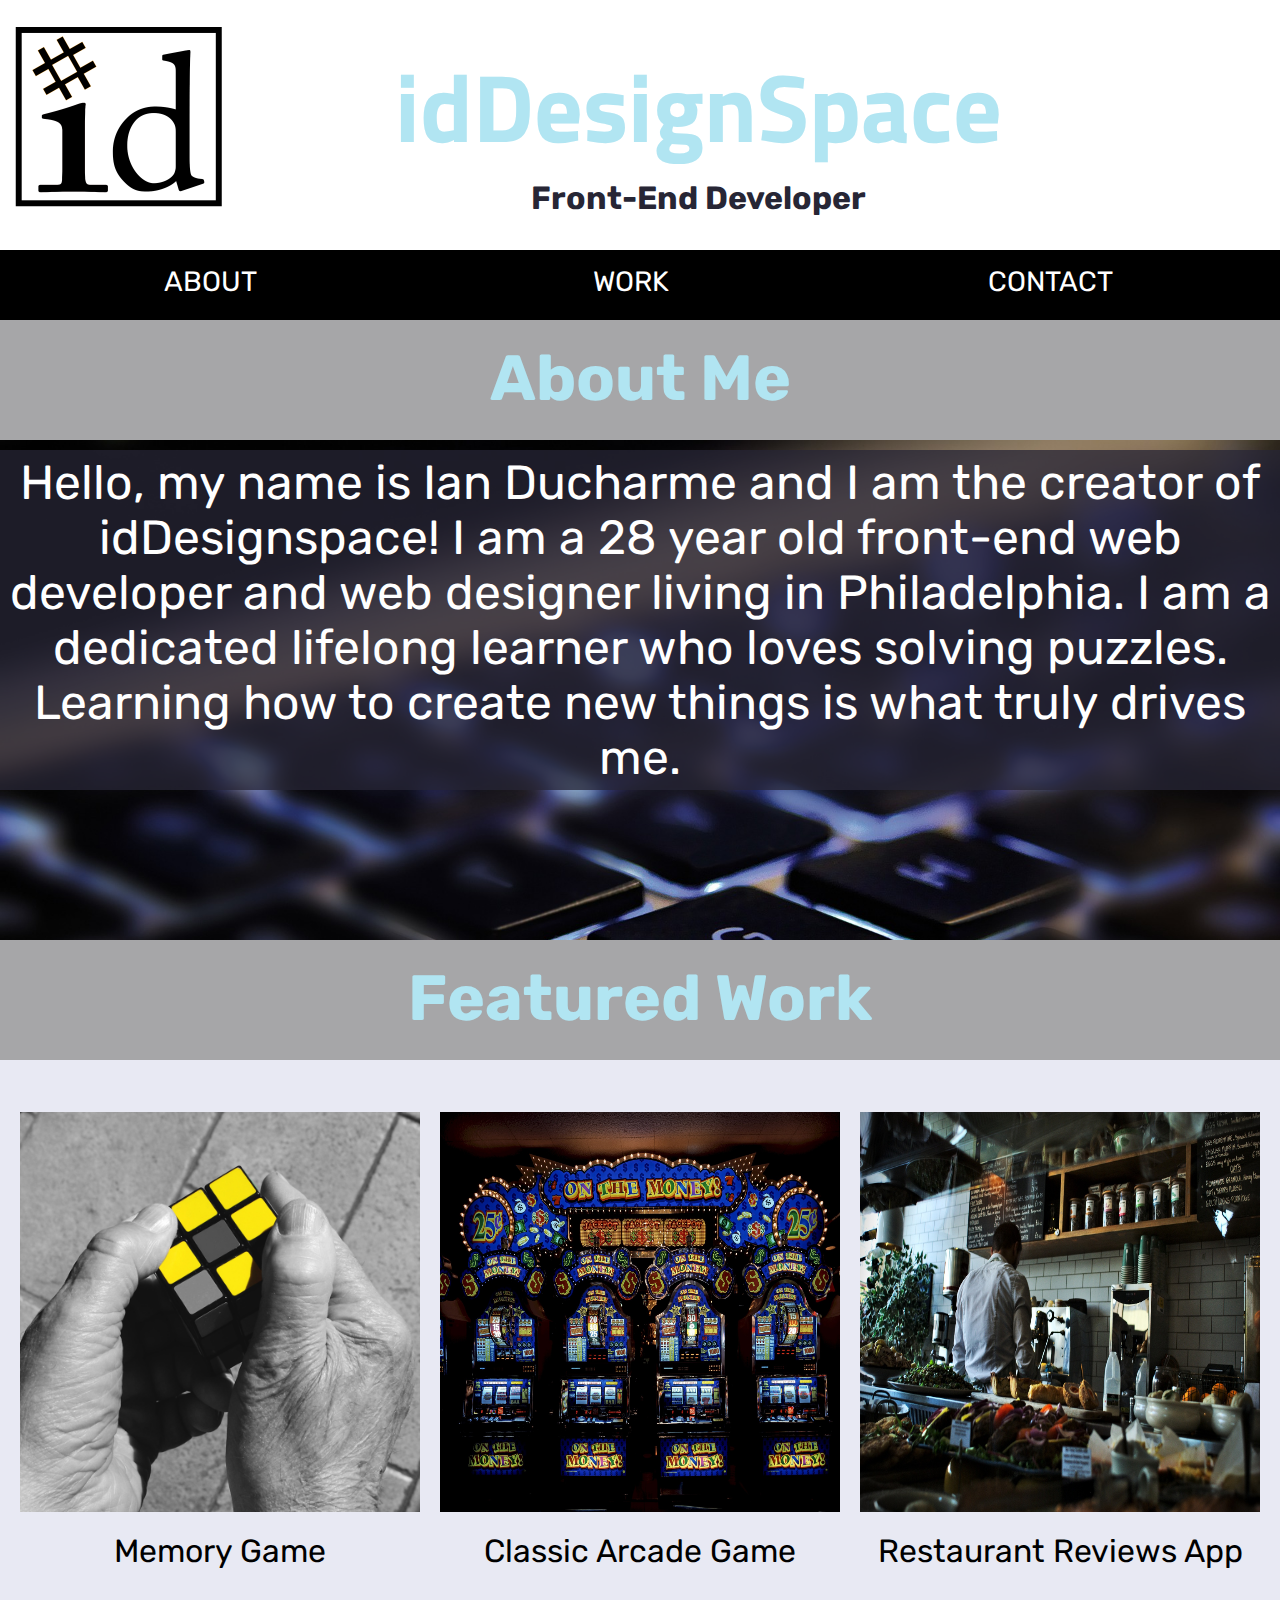
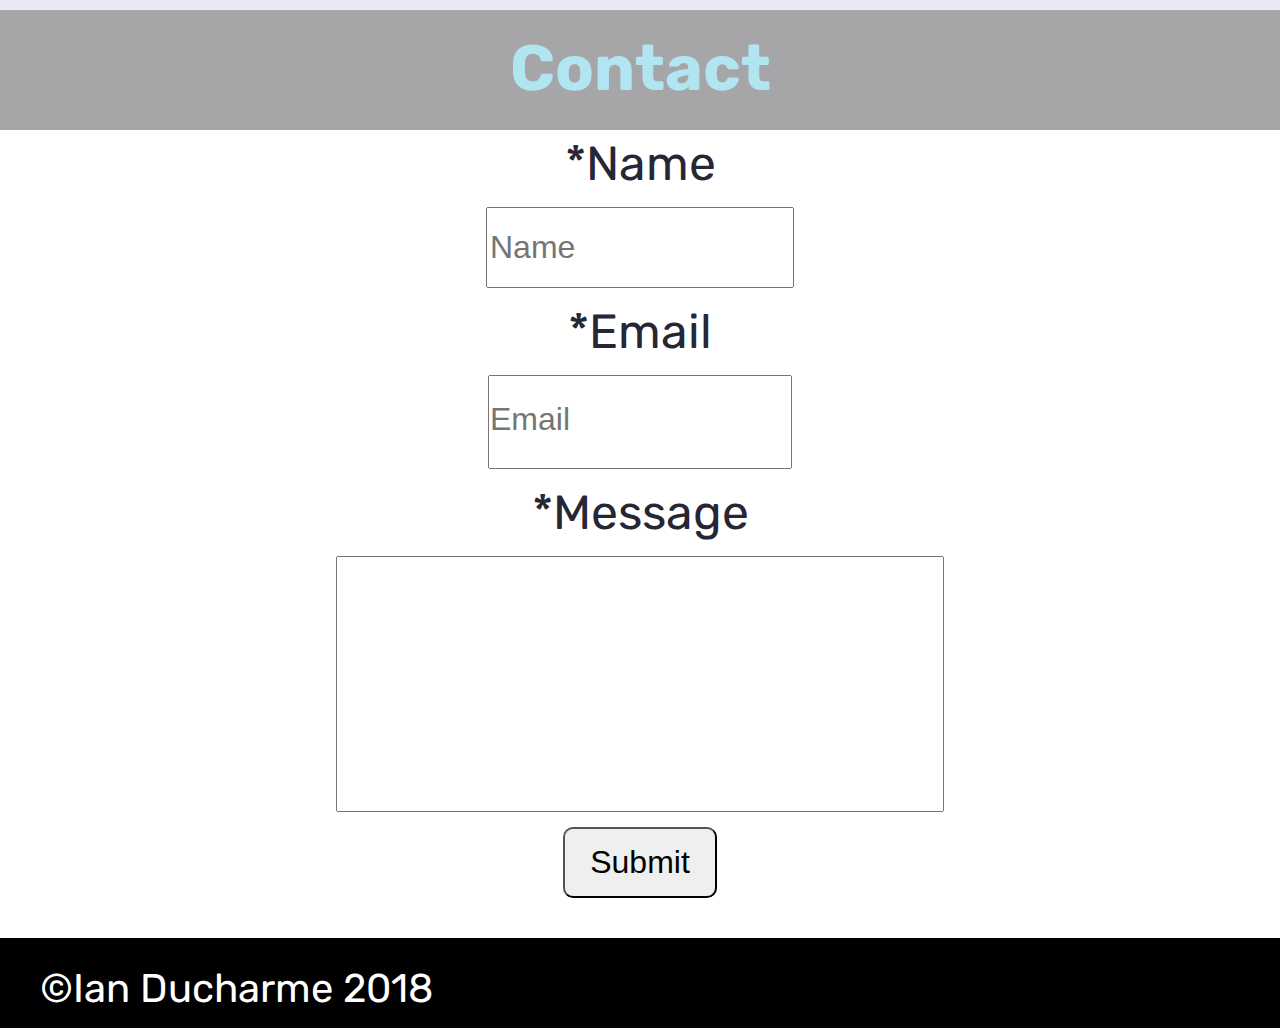
<file: html/index.html>
<!DOCTYPE html>
<html lang="en">
  <head>
    <meta charset="UTF-8">
    <meta name="viewport" content="width=device-width,initial-scale=1">
    <title>idDesignSpace || Front-End Developer</title>
    <meta name="idDesignSpace" content="Web Portfolio">
    <meta name="idDesignSpace's Front end Development Portfolio" content="A collection of web development projects showcasing my skills as both a designer and a developer">
    <meta name="keywords" content="Front end web development,web design,web developer">
    <link rel="stylesheet" href="../css/styles.css" type="text/css">
    <link href="https://fonts.googleapis.com/css?family=Rubik|Titillium+Web" rel="stylesheet">
    <link rel="stylesheet" href="https://use.fontawesome.com/releases/v5.2.0/css/all.css" integrity="sha384-hWVjflwFxL6sNzntih27bfxkr27PmbbK/iSvJ+a4+0owXq79v+lsFkW54bOGbiDQ" crossorigin="anonymous">
  </head>
    <body>
      <header class="header" role="banner">
        <div class="header_container">
          <img class="header_logo" src="../img/iddesignspacelogo.png" alt="idDesignSpace Logo" height="100">
          <div class="header_title_container">
            <h1 class="header_title">idDesignSpace</h1>
            <h2 class="header_subtitle">Front-End Developer</h2>
          </div>
        </div>
      </header>

      <nav class="nav" role="navigation">
        <ul class="nav_list">
          <li class="nav_item"><a href="#about">About</a></li>
          <li class="nav_item"><a href="#work">Work</a></li>
          <li class="nav_item"><a href="#contact">Contact</a></li>
        </ul>
      </nav>

      <main role="main">
        <article>
          <section class="content">
            <section class="about" id-"about">
              <h2>About Me</h2>
              <div class="about_container">
                <p>Hello, my name is Ian Ducharme and I am the creator of idDesignspace! I am a 28 year old front-end web developer and web designer living in Philadelphia. I am a dedicated lifelong learner who loves solving puzzles. Learning how to create new things is what truly drives me.</p>
              </div>
            </section>

            <section class="featured_work" id="work">
              <h2 class="featured_work_title">Featured Work</h2>
              <div class="featured_work_container">
                <div class="memory_container">
                  <a href="https://github.com/udacity/fend-project-memory-game.git"><img src="../img/memory-game.jpg" height="250" width="250" alt="Memory Game"></a>
                  <a href="https://github.com/udacity/fend-project-memory-game.git">Memory Game</a>
                </div>
                <div class="arcade_container">
                  <a href="https://github.com/udacity/frontend-nanodegree-arcade-game.git"><img src="../img/arcade-game.jpg" height="250"  width="250" alt="Classic Arcade Game"></a>
                  <a href="https://github.com/udacity/frontend-nanodegree-arcade-game.git">Classic Arcade Game</a>
                </div>
                <div class="review_app_container">
                  <a href="https://github.com/udacity/mws-restaurant-stage-1.git"><img src="../img/restaurant.jpg" height="250" width="250" alt="Restaurant Reviews App"></a>
                  <a href="https://github.com/udacity/mws-restaurant-stage-1.git">Restaurant Reviews App</a>
                </div>
              </div>
            </section>
            <section class="contact" id="contact">
              <h2>Contact</h2>
              <div class="contact_container">
                <form class="form" for="contact" id="contact">
                  <div class="box">
                    <label >*Name</label>
                  </div>
                  <div class="box">
                    <input type="text" for="contact" placeholder="Name" id="name_input"></input>
                  </div>
                  <div class="box">
                    <label >*Email</label>
                  </div>
                  <div class="box">
                    <input type="email" placeholder="Email" class="box" id="email_input"></input>
                  </div>
                  <div class="box">
                    <label >*Message</label>
                  </div>
                  <div class="box message_container">
                    <input type="text" name="message" id="message_input" class="message_box"></input>
                  </div>
                  <div class="box submit">
                    <input type="submit" id="submit-input"></input>
                  </div>
              </form>
            </div>
            </section>
            <footer class="footer" role="contentinfo">
              <ul class="footer_list">
                <li class="footer_item">&copy;Ian Ducharme 2018</li>
                <li><i class="fab fa-github footer_item"></i></li>
                <li><i class="fab fa-linkedin footer_item"></i></li>
                <li><i class="fab fa-codepen footer_item"></i></li>
              </ul>
            </footer>
          </section>
        </article>
      </main>
  </body>
</html>
</file>
<file: css/styles.css>
/*
 *
 * CSS Hex Colors
 *#e8e9f3
 *#cecece
 *#a6a6a8
 *#272635
 *#b1e5f2
 *
 */

body,
html {
  margin: 0;
  padding: 0;
  width: 100%;
  height: 100%;
}

body {
  font-family: 'Rubik', sans-serif;
  color: #272635;
  background-color: white;
}

header,
nav,
footer,
section,
article,
div {
  box-sizing: border-box;
}

h1,
h2,
h3 {
  margin: 0;
}

a {
  text-decoration: none;
}

ul {
  margin:0;
  list-style: none;
}

/*Header*/

.header {
  width: 100%;
  background-color: white;

}
.header_container {
  width: 100%;
  display: flex;
  flex-wrap: wrap;
}
.header_title_container {
  display: flex;
  justify-content: center;
  align-items: center;
  flex-direction: column;
  margin: 0;
}
.header_title {
  font-family: 'Titillium Web', sans-serif;
  font-size: 2em;
  font-weight: 00;
  color: #b1e5f2;
}
.header_subtitle {
  font-size: .8em;
}


/*Nav Bar*/
.nav {
  background-color: black;
  height: 50px;
  width: 100%;
  display: flex;
  justify-content: flex-start;

}

.nav_list {
  margin: 0;
  width: 100%;
  display: flex;
  flex-direction: row;
  justify-content: start;
  padding-left: 10px;
  padding-right: 10px;
}

.nav_item {
  margin: 0;
  display: inline-block;
  width: 33.33%;
  text-align: center;
  line-height: 24px;
  padding: 10px 24px 10px 5px;
  text-transform: uppercase;
}
.nav_item a {
  color: white;
  font-size: 18px;
}
 a:hover {
   color: red;
}


/*About*/
.about {
  height: 100%;
  display: flex;
  flex-direction: column;
  align-items: center;
}

.about_container {
  height: 100%;
  background-image: url("../img/technology.jpg");
  background-size: 100%;
  background-repeat: no-repeat;
  text-align: center;
  margin:0;
}
.about h2 {
  height:40px;
  width:100%;
  background-color: #a6a6a8;
  text-align: center;
  margin: 0;
  padding-top: 10px;
  color: #b1e5f2;

}
.about p {
  font-size: .9em;
  line-height: 23px;
  padding: 5px;
  background-color: rgb(39, 38, 53,.75);
  color: white;
  margin: 0;
}

/*Featured Work*/

.featured_work {
  margin: 0;
}

.featured_work_title {
  height: 40px;
  background-color: #a6a6a8;
  text-align: center;
  margin: 0;
  padding-top: 10px;
  color: #b1e5f2;
}
.featured_work_container {
  padding: 20px 0 30px 0;
  width: 100%;
  display: flex;
  justify-content: center;
  flex-direction: column;
  align-items: center;
  background-color: #e8e9f3;

}
.featured_work a {
  color: black;
  padding: 2px 0 10px 0;
}

.memory_container {
  display:flex;
  flex-direction: column;
  align-items: center;
}
.arcade_container {
  display:flex;
  flex-direction: column;
  align-items: center;
}

.review_app_container {
  display:flex;
  flex-direction: column;
  align-items: center;

}

/* Contact */
.contact h2 {
  height: 40px;
  width: 100%;
  background-color: #a6a6a8;
  text-align: center;
  margin: 0;
  padding-top: 10px;
  color: #b1e5f2;
}
.contact_container {
  width: 100%;
  text-align: center;
}
.form {
  width: 100%;
  display: flex;
  flex-direction: column;
  justify-content: center;
  align-items: center;
  margin-bottom: 30px;
}
.box {
  padding: 5px 0 10px 0;
}

#message_input {
  height: 200px;
  width: 250px;
}

#submit-input {
  padding: 10px 20px 10px 20px;
  border-radius: 10px;
}


/*Footer*/
.footer {
  background-color: black;
  height: 50px;
  color: white;
}

.footer_list {
  height: 100%;
  display: flex;
  flex-direction: row;
  justify-content: start;
  align-items: center;
}
.footer_item {
  display: inline-block;
}
.fab {
  padding: 10px;
}



/*Responsive Styles*/

@media screen and (min-width:525px) {
  
  .header_title_container {
  width: 70%;
  }

  .header_logo {
    height: 150px;
  }

  .header_title {
    font-size: 3.75em;
  }

  .header_subtitle {
    font-size: 1.5em;
  }

  /*Nav Bar  */

  .nav {
    height: 70px;
  }

  .nav_list {
    padding-top: 10px;
  }

  .nav_item a {
    font-size: 28px;
  }

  /*About*/

  .about h2 {
    height: 80px;
    padding-top: 20px;
    font-size: 2.5em;
  }

  .about_container {
    height: 100%;
    background-size: 100%;
    background-repeat: no-repeat;
    text-align: center;
    margin: 0;
    padding-top: 10px;
  }

  .about p {
    font-size: 2em;
    line-height: 35px;
  }

  /*Featured Work*/
  .featured_work_title {
    height: 80px;
    padding-top:20px;
    font-size: 3em;
  }

  .featured_work a {
    font-size: 1.25em;
  }

  /*Contact*/

  .contact h2 {
    height: 80px;
    padding-top: 20px;
    font-size: 3em;
  }

  .contact label {
    font-size: 1.5em;
  }

  #name_input {
    width: 300px;
    height: 75px;
  }

  #email_input {
    width: 300px;
    height: 75px;
  }

  #message_input {
    width: 600px;
    height: 250px;
  }

  #submit-input {
    padding: 15px 25px 15px 25px;
    border-radius: 10px;
    font-size: 2em;
  }

  input[type=text] {
      font-size:2em;;
  }

  input[type=email] {
      font-size:2em;;
  }

  /*Footer*/

  .footer {
    height: 90px;
  }

  .footer_list {
    padding-top: 5px;
  }

  .footer_item {
    font-size: 30px;
  }
}


@media screen and (min-width:1200px) {

  .header_logo {
    height:250px;
  }

  .header_title {
    font-size: 6em;
  }

  .header_subtitle {
    font-size: 2em;
  }

  /*Nav Bar*/

  .nav {
    height: 70px;
  }

  .nav_list {
    padding-top: 10px;
  }

  .nav_item a {
    font-size: 28px;
  }

  /*About*/

  .about h2 {
    height: 100px;
    padding-top: 20px;
    font-size: 4em;
  }

  .about_container {
    height: 500px;
    background-size: 100%;
    background-repeat: no-repeat;
    text-align: center;
    margin: 0;
    padding-top: 10px;
  }

  .about p {
    font-size: 3em;
    line-height: 55px;
  }


  /*Featured Work*/

  .featured_work_title {
    height: 100px;
    padding-top: 20px;
    font-size: 4em;
  }

  .featured_work_container  {
    display: flex;
    flex-direction: row;
    padding-top: 50px;
  }

  .featured_work img {
    height:400px;
    width:400px;
  }

  .featured_work a {
    font-size: 2em;
  }

  .arcade_container {
    margin-left: 20px;
    margin-right: 20px;
  }

  /*Contact*/

  .contact h2 {
    height: 100px;
    padding-top: 20px;
    font-size: 4em;
  }

  .contact label {
    font-size: 3em;
  }

  /*Footer*/

  .footer {
    height: 90px;
  }

  .footer_list {
    padding-top: 5px;
  }

  .footer_item {
    font-size: 40px;
  }

}
</file>
